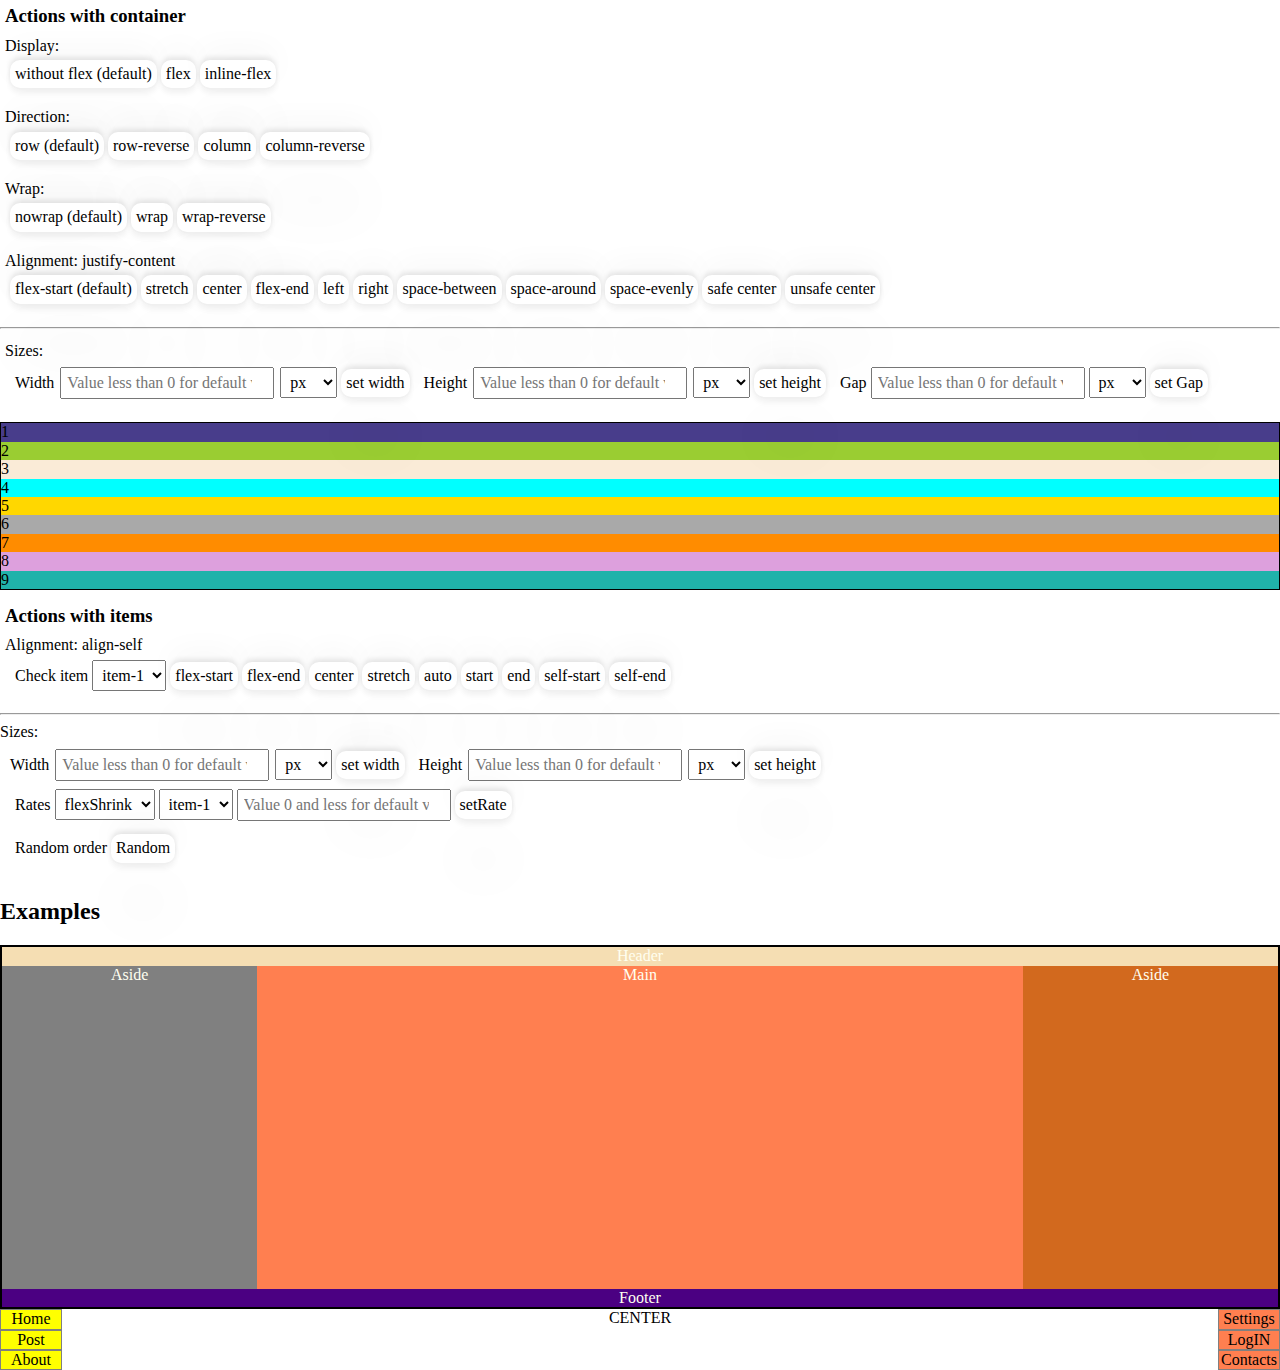
<file: Flex.html>
<!DOCTYPE html>
<html lang="en">
<head>
    <meta charset="UTF-8">
    <title>Flex</title>
    <link href="styles/flexstyle.css" rel="stylesheet">

    <script src="scripts/script.js"></script>
    <script src="scripts/content_script.js"></script>
</head>
<body>

<div class="container__config">
    <h3>Actions with container</h3>
    <div class="display_block">Display:
        <div class="button_block">
            <button onclick="display_set('block')">
                without flex (default)
            </button>
            <button onclick="display_set('flex')">flex</button>
            <button onclick="display_set('inline-flex')">inline-flex</button>
        </div>
    </div>

    <div class="direction_block">
        Direction:
        <div class="button_block">
            <button onclick="direction_set('row')">
                row (default)
            </button>
            <button onclick="direction_set('row-reverse')">
                row-reverse
            </button>
            <button onclick="direction_set('column')">
                column
            </button>
            <button onclick="direction_set('column-reverse')">
                column-reverse
            </button>
        </div>
    </div>

    <div class="wrap_block">
        Wrap:
        <div class="button_block">
            <button onclick="wrap_set('nowrap')">nowrap (default)</button>
            <button onclick="wrap_set('wrap')">wrap</button>
            <button onclick="wrap_set('wrap-reverse')">wrap-reverse</button>
        </div>
    </div>

    <div class="alignment_block">
        Alignment: justify-content
        <div class="button_block">
            <button onclick="justifyContent_set('flex-start')">
                flex-start (default)
            </button>
            <button onclick="justifyContent_set('stretch')">
                stretch
            </button>
            <button onclick="justifyContent_set('center')">
                center
            </button>
            <button onclick="justifyContent_set('flex-end')">
                flex-end
            </button>
            <button onclick="justifyContent_set('left')">
                left
            </button>
            <button onclick="justifyContent_set('right')">
                right
            </button>
            <button onclick="justifyContent_set('space-between')">
                space-between
            </button>
            <button onclick="justifyContent_set('space-around')">
                space-around
            </button>
            <button onclick="justifyContent_set('space-evenly')">
                space-evenly
            </button>
            <button onclick="justifyContent_set('safe center')">
                safe center
            </button>
            <button onclick="justifyContent_set('unsafe center')">
                unsafe center
            </button>
        </div>
    </div>
    <hr>
    <div class="sizes">
        Sizes:
        <div class="button_block">
            <label>Width
                <input class="newWidth" name="width" placeholder="Value less than 0 for default value" type="number">
                <select class="types" id="block_width" name="block_width">
                </select>
                <button onclick="setWidth('block__container',0)">set width</button>
            </label>

            <label> Height
                <input class="newHeight" name="height" placeholder="Value less than 0 for default value" type="number">
                <select class="types" id="block_height" name="">
                </select>
                <button onclick="setHeight('block__container',0)">set height</button>
            </label>

            <label>Gap
                <input class="newGap" name="gap" placeholder="Value less than 0 for default value" type="number">
                <select class="types" id="gap_type" name="gap_type">
                </select>
                <button onclick="setGap()">set Gap</button>
            </label>
        </div>
    </div>
</div>
<div class="block__container">
    <div class="item-1 flex_item" onclick="getRandomGradient(this)">1</div>
    <div class="item-2 flex_item" onclick="getRandomGradient(this)">2</div>
    <div class="item-3 flex_item" onclick="getRandomGradient(this)">3</div>
    <div class="item-4 flex_item" onclick="getRandomGradient(this)">4</div>
    <div class="item-5 flex_item" onclick="getRandomGradient(this)">5</div>
    <div class="item-6 flex_item" onclick="getRandomGradient(this)">6</div>
    <div class="item-7 flex_item" onclick="getRandomGradient(this)">7</div>
    <div class="item-8 flex_item" onclick="getRandomGradient(this)">8</div>
    <div class="item-9 flex_item" onclick="getRandomGradient(this)">9</div>
</div>
<div class="container__config">
    <h3>Actions with items</h3>

    <div class="aligment_block">
        Alignment: align-self
        <div class="button_block">
            <label> Check item
                <select class="fl_items" id="selected_item" name="selected_item">
                </select>
                <button onclick="align_self('flex-start')">
                    flex-start
                </button>
                <button onclick="align_self('flex-end')">
                    flex-end
                </button>
                <button onclick="align_self('center')">
                    center
                </button>
                <button onclick="align_self('stretch')">
                    stretch
                </button>
                <button onclick="align_self('auto')">
                    auto
                </button>
                <button onclick="align_self('start')">
                    start
                </button>
                <button onclick="align_self('end')">
                    end
                </button>
                <button onclick="align_self('self-start')">
                    self-start
                </button>
                <button onclick="align_self('self-end')">
                    self-end
                </button>
            </label>
        </div>
    </div>
    <hr>
    Sizes:
    <div class="sizes">
        <label>Width
            <input class="newWidth" name="width" placeholder="Value less than 0 for default value" type="number">
            <select class="types" id="width_type" name="width_type">
            </select>
            <button onclick="setWidth('flex_item',1)">set width</button>
        </label>

        <label> Height
            <input class="newHeight" name="height" placeholder="Value less than 0 for default value" type="number">
            <select class="types" id="height_type" name="height_type">
            </select>
            <button onclick="setHeight('flex_item',1)">set height</button>
        </label>
        <div class="rates">
            <label> Rates
                <select class="fl_rates" onchange="checkBasis()">
                </select>
                <select class="fl_items">
                </select>
                <input class="newRate" name="" placeholder="Value 0 and less for default value" type="number">
                <select class="basis_type" id="basis_type" name="basis_type"> </select>
                <button onclick="setRates()">
                    setRate
                </button>
            </label></div>
        <div class="order">
            <label>
                Random order
                <button onclick="setOrder()">Random</button>
            </label>
        </div>
    </div>
</div>
<h2>Examples</h2>
<div class="flex-container">
    <header class="flex-item item1">Header</header>
    <main>
        <aside class="flex-item item2">Aside</aside>
        <section class="flex-item item3">Main</section>
        <aside class="flex-item item4">Aside</aside>
    </main>
    <footer class="flex-item item5">Footer</footer>
</div>

<div class="sideBars">
    <div class="sideLeft">
        <div class="itleft">Home</div>
        <div class="itleft">Post</div>
        <div class="itleft">About</div>
    </div>
    <div class="center_block">CENTER</div>
    <div class="sideRight">
        <div class="itright">Settings</div>
        <div class="itright">LogIN</div>
        <div class="itright">Contacts</div>
    </div>
</div>

<script>
    includeOptions()
    includeItems()
    includeRates()
    basisOptions()
</script>
</body>
</html>
</file>
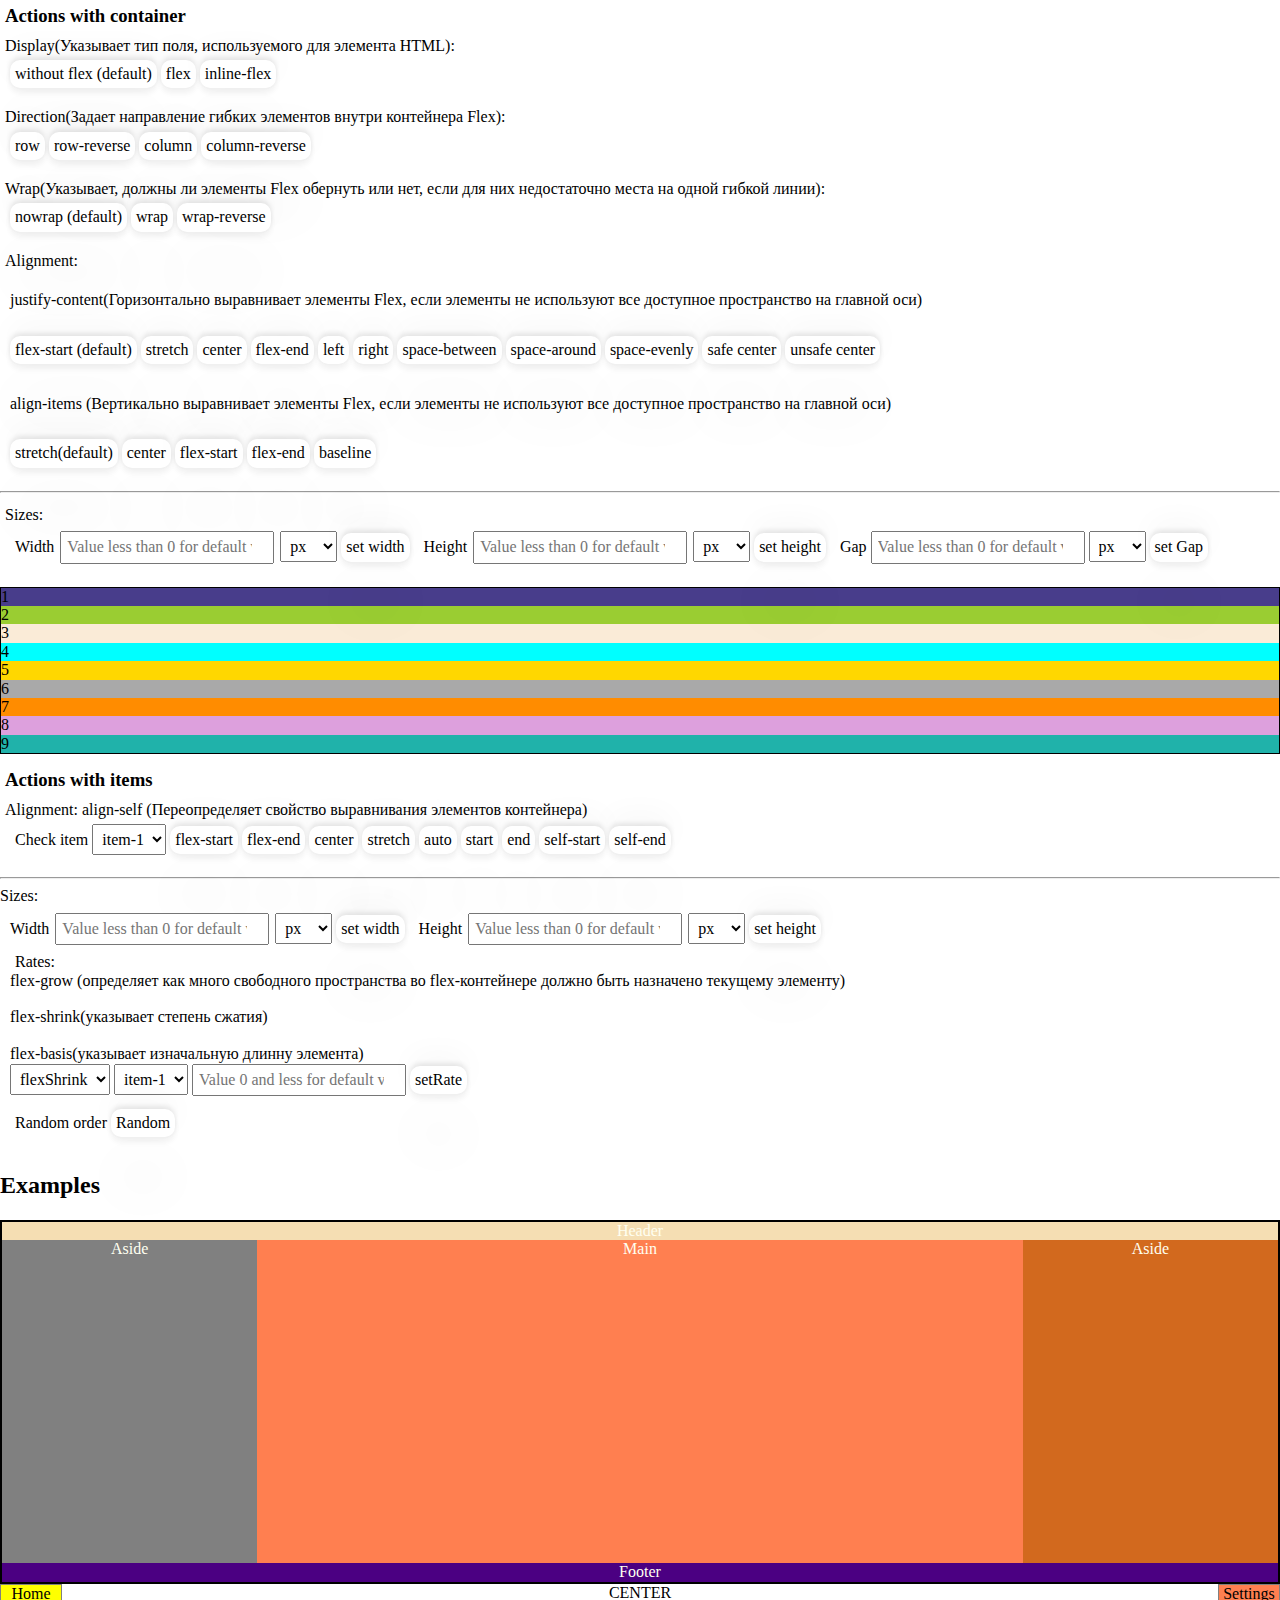
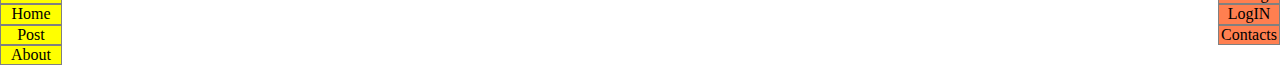
<file: Pages/Flex.html>
<!DOCTYPE html>
<html lang="en">
<head>
    <meta charset="UTF-8">
    <title>Flex</title>
    <link href="../styles/flexstyle.css" rel="stylesheet">
    <script src="../scripts/script.js"></script>
    <script src="../scripts/content_script.js"></script>
</head>
<body>

<div class="container__config">
    <h3>Actions with container</h3>
    <div class="display_block">Display(Указывает тип поля, используемого для элемента HTML):
        <div class="button_block">
            <button onclick="display_set('block')">
                without flex (default)
            </button>
            <button onclick="display_set('flex')">flex</button>
            <button onclick="display_set('inline-flex')">inline-flex</button>
        </div>
    </div>

    <div class="direction_block">
        Direction(Задает направление гибких элементов внутри контейнера Flex):
        <div class="button_block">
            <button onclick="direction_set('row')">
                row
            </button>
            <button onclick="direction_set('row-reverse')">
                row-reverse
            </button>
            <button onclick="direction_set('column')">
                column
            </button>
            <button onclick="direction_set('column-reverse')">
                column-reverse
            </button>
        </div>
    </div>

    <div class="wrap_block">
        Wrap(Указывает, должны ли элементы Flex обернуть или нет, если для них недостаточно места на одной гибкой
        линии):
        <div class="button_block">
            <button onclick="wrap_set('nowrap')">nowrap (default)</button>
            <button onclick="wrap_set('wrap')">wrap</button>
            <button onclick="wrap_set('wrap-reverse')">wrap-reverse</button>
        </div>
    </div>

    <div class="alignment_block">
        Alignment: <p>justify-content(Горизонтально выравнивает элементы Flex, если элементы не используют все доступное
        пространство на главной оси)</p>
        <div class="button_block">
            <button onclick="justifyContent_set('flex-start')">
                flex-start (default)
            </button>
            <button onclick="justifyContent_set('stretch')">
                stretch
            </button>
            <button onclick="justifyContent_set('center')">
                center
            </button>
            <button onclick="justifyContent_set('flex-end')">
                flex-end
            </button>
            <button onclick="justifyContent_set('left')">
                left
            </button>
            <button onclick="justifyContent_set('right')">
                right
            </button>
            <button onclick="justifyContent_set('space-between')">
                space-between
            </button>
            <button onclick="justifyContent_set('space-around')">
                space-around
            </button>
            <button onclick="justifyContent_set('space-evenly')">
                space-evenly
            </button>
            <button onclick="justifyContent_set('safe center')">
                safe center
            </button>
            <button onclick="justifyContent_set('unsafe center')">
                unsafe center
            </button>
        </div>
        <p>align-items (Вертикально выравнивает элементы Flex, если элементы не используют все доступное
            пространство на главной оси)</p>
        <div class="button_block">
            <button onclick="alignItems_set('stretch')">
                stretch(default)
            </button>
            <button onclick="alignItems_set('center')">
                center
            </button>
            <button onclick="alignItems_set('flex-start')">
                flex-start
            </button>
            <button onclick="alignItems_set('flex-end')">
                flex-end
            </button>
            <button onclick="alignItems_set('baseline')">
                baseline
            </button>
        </div>
    </div>
    <hr>
    <div class="sizes">
        Sizes:
        <div class="button_block">
            <label>Width
                <input class="newWidth" name="width" placeholder="Value less than 0 for default value" type="number">
                <select class="types" id="block_width" name="block_width">
                </select>
                <button onclick="setWidth('block__container',0)">set width</button>
            </label>

            <label> Height
                <input class="newHeight" name="height" placeholder="Value less than 0 for default value" type="number">
                <select class="types" id="block_height" name="">
                </select>
                <button onclick="setHeight('block__container',0)">set height</button>
            </label>

            <label>Gap
                <input class="newGap" name="gap" placeholder="Value less than 0 for default value" type="number">
                <select class="types" id="gap_type" name="gap_type">
                </select>
                <button onclick="setGap()">set Gap</button>
            </label>
        </div>
    </div>
</div>
<div class="block__container">
    <div class="item-1 flex_item" onclick="getRandomGradient(this)">1</div>
    <div class="item-2 flex_item" onclick="getRandomGradient(this)">2</div>
    <div class="item-3 flex_item" onclick="getRandomGradient(this)">3</div>
    <div class="item-4 flex_item" onclick="getRandomGradient(this)">4</div>
    <div class="item-5 flex_item" onclick="getRandomGradient(this)">5</div>
    <div class="item-6 flex_item" onclick="getRandomGradient(this)">6</div>
    <div class="item-7 flex_item" onclick="getRandomGradient(this)">7</div>
    <div class="item-8 flex_item" onclick="getRandomGradient(this)">8</div>
    <div class="item-9 flex_item" onclick="getRandomGradient(this)">9</div>
</div>
<div class="container__config">
    <h3>Actions with items</h3>

    <div class="aligment_block">
        Alignment: align-self (Переопределяет свойство выравнивания элементов контейнера)
        <div class="button_block">
            <label> Check item
                <select class="fl_items" id="selected_item" name="selected_item">
                </select>
                <button onclick="align_self('flex-start')">
                    flex-start
                </button>
                <button onclick="align_self('flex-end')">
                    flex-end
                </button>
                <button onclick="align_self('center')">
                    center
                </button>
                <button onclick="align_self('stretch')">
                    stretch
                </button>
                <button onclick="align_self('auto')">
                    auto
                </button>
                <button onclick="align_self('start')">
                    start
                </button>
                <button onclick="align_self('end')">
                    end
                </button>
                <button onclick="align_self('self-start')">
                    self-start
                </button>
                <button onclick="align_self('self-end')">
                    self-end
                </button>
            </label>
        </div>
    </div>
    <hr>
    Sizes:
    <div class="sizes">
        <label>Width
            <input class="newWidth" name="width" placeholder="Value less than 0 for default value" type="number">
            <select class="types" id="width_type" name="width_type">
            </select>
            <button onclick="setWidth('flex_item',1)">set width</button>
        </label>

        <label> Height
            <input class="newHeight" name="height" placeholder="Value less than 0 for default value" type="number">
            <select class="types" id="height_type" name="height_type">
            </select>
            <button onclick="setHeight('flex_item',1)">set height</button>
        </label>
        <div class="rates">
            <label> Rates: <br>flex-grow (определяет как много свободного пространства во flex-контейнере должно быть
                назначено текущему элементу)<br>
                <br> flex-shrink(указывает степень сжатия)<br>
                <br>flex-basis(указывает изначальную длинну элемента)<br>
                <select class="fl_rates" onchange="checkBasis()">
                </select>
                <select class="fl_items">
                </select>
                <input class="newRate" name="" placeholder="Value 0 and less for default value" type="number">
                <select class="basis_type" id="basis_type" name="basis_type"> </select>
                <button onclick="setRates()">
                    setRate
                </button>
            </label></div>
        <div class="order">
            <label>
                Random order
                <button onclick="setOrder()">Random</button>
            </label>
        </div>
    </div>
</div>
<h2>Examples</h2>
<div class="flex-container">
    <header class="flex-item item1">Header</header>
    <main>
        <aside class="flex-item item2">Aside</aside>
        <section class="flex-item item3">Main</section>
        <aside class="flex-item item4">Aside</aside>
    </main>
    <footer class="flex-item item5">Footer</footer>
</div>

<div class="sideBars">
    <div class="sideLeft">
        <div class="itleft">Home</div>
        <div class="itleft">Home</div>
        <div class="itleft">Post</div>
        <div class="itleft">About</div>
    </div>
    <div class="center_block">CENTER</div>
    <div class="sideRight">
        <div class="itright">Settings</div>
        <div class="itright">LogIN</div>
        <div class="itright">Contacts</div>
    </div>
</div>

<script>
    includeOptions()
    includeItems()
    includeRates()
    basisOptions()
</script>
</body>
</html>
</file>
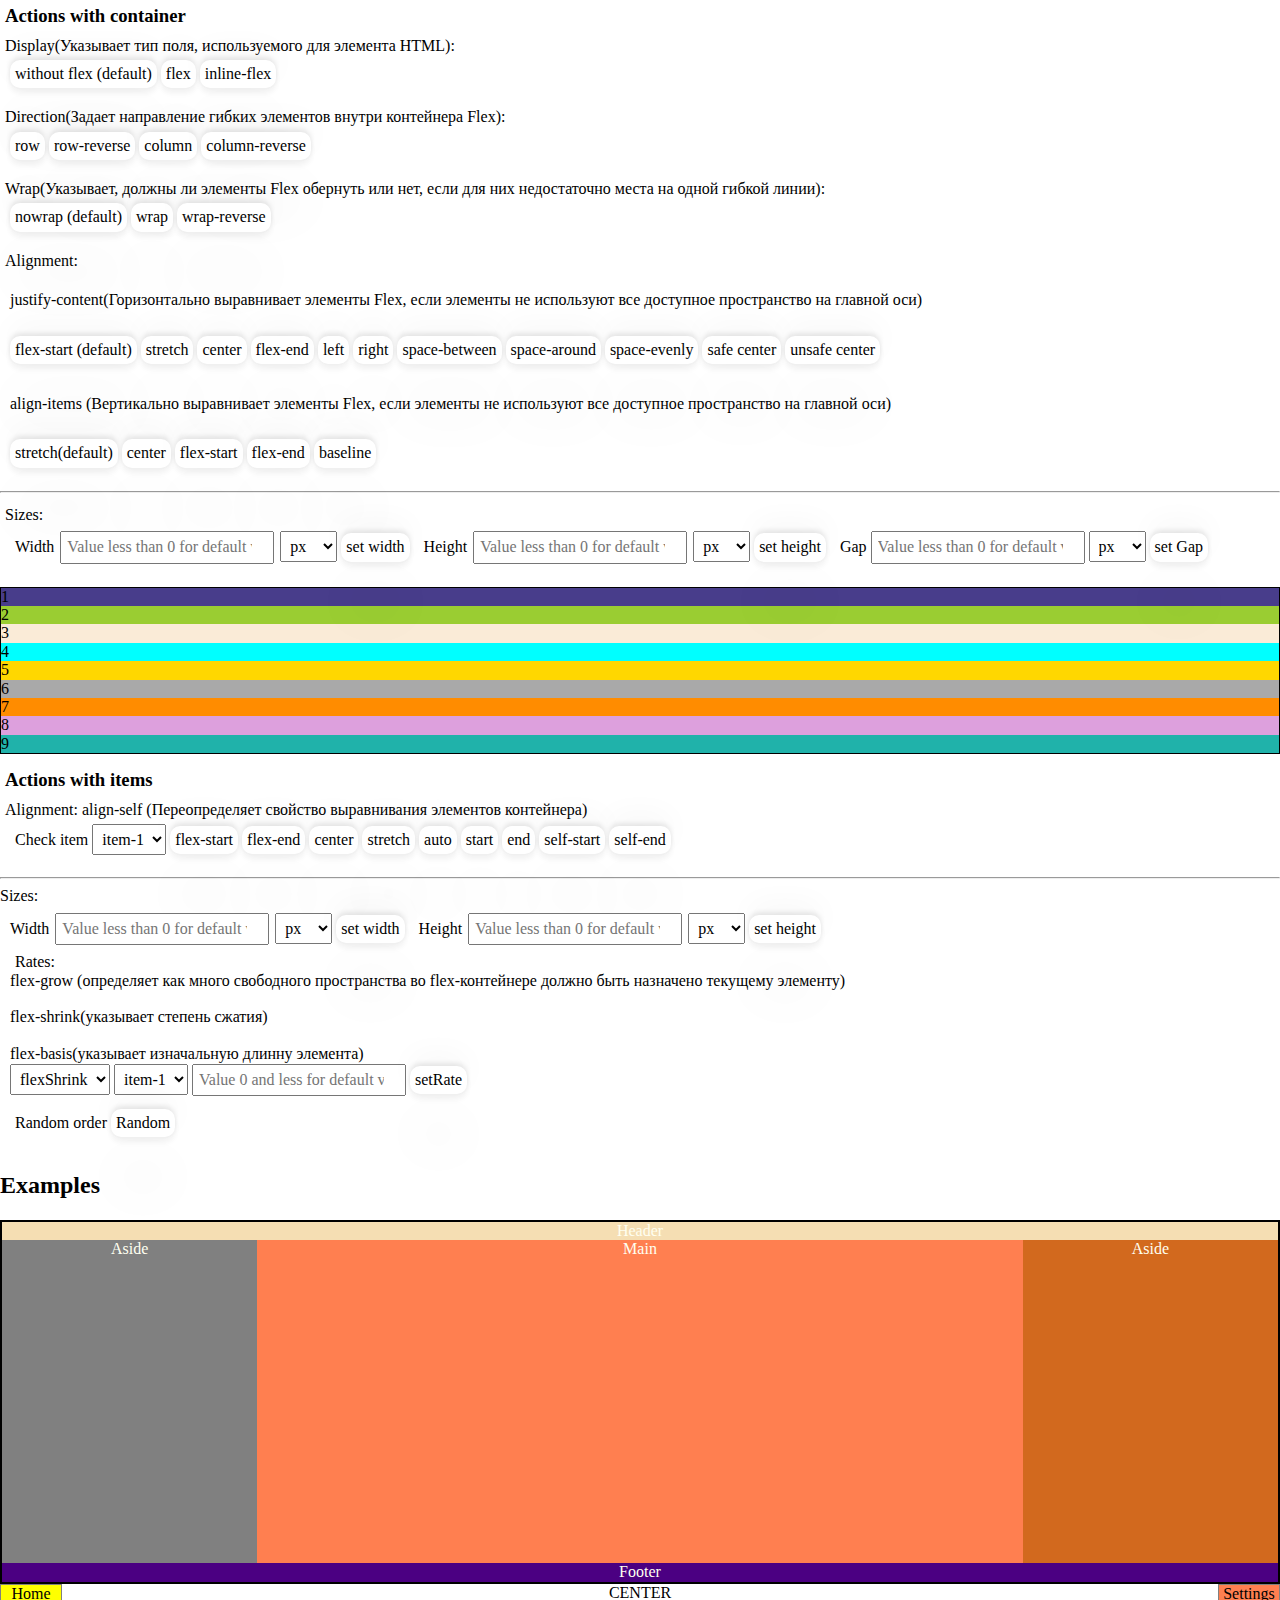
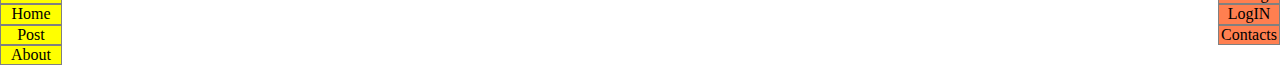
<file: pages/flex.html>
<!DOCTYPE html>
<html lang="en">
<head>
    <meta charset="UTF-8">
    <title>Flex</title>
    <link href="../styles/flexstyle.css" rel="stylesheet">
    <script src="../scripts/flex.js"></script>
    <script src="../scripts/flex__content_script.js"></script>
</head>
<body>

<div class="container__config">
    <h3>Actions with container</h3>
    <div class="display_block">Display(Указывает тип поля, используемого для элемента HTML):
        <div class="button_block">
            <button onclick="display_set('block')">
                without flex (default)
            </button>
            <button onclick="display_set('flex')">flex</button>
            <button onclick="display_set('inline-flex')">inline-flex</button>
        </div>
    </div>

    <div class="direction_block">
        Direction(Задает направление гибких элементов внутри контейнера Flex):
        <div class="button_block">
            <button onclick="direction_set('row')">
                row
            </button>
            <button onclick="direction_set('row-reverse')">
                row-reverse
            </button>
            <button onclick="direction_set('column')">
                column
            </button>
            <button onclick="direction_set('column-reverse')">
                column-reverse
            </button>
        </div>
    </div>

    <div class="wrap_block">
        Wrap(Указывает, должны ли элементы Flex обернуть или нет, если для них недостаточно места на одной гибкой
        линии):
        <div class="button_block">
            <button onclick="wrap_set('nowrap')">nowrap (default)</button>
            <button onclick="wrap_set('wrap')">wrap</button>
            <button onclick="wrap_set('wrap-reverse')">wrap-reverse</button>
        </div>
    </div>

    <div class="alignment_block">
        Alignment: <p>justify-content(Горизонтально выравнивает элементы Flex, если элементы не используют все доступное
        пространство на главной оси)</p>
        <div class="button_block">
            <button onclick="justifyContent_set('flex-start')">
                flex-start (default)
            </button>
            <button onclick="justifyContent_set('stretch')">
                stretch
            </button>
            <button onclick="justifyContent_set('center')">
                center
            </button>
            <button onclick="justifyContent_set('flex-end')">
                flex-end
            </button>
            <button onclick="justifyContent_set('left')">
                left
            </button>
            <button onclick="justifyContent_set('right')">
                right
            </button>
            <button onclick="justifyContent_set('space-between')">
                space-between
            </button>
            <button onclick="justifyContent_set('space-around')">
                space-around
            </button>
            <button onclick="justifyContent_set('space-evenly')">
                space-evenly
            </button>
            <button onclick="justifyContent_set('safe center')">
                safe center
            </button>
            <button onclick="justifyContent_set('unsafe center')">
                unsafe center
            </button>
        </div>
        <p>align-items (Вертикально выравнивает элементы Flex, если элементы не используют все доступное
            пространство на главной оси)</p>
        <div class="button_block">
            <button onclick="alignItems_set('stretch')">
                stretch(default)
            </button>
            <button onclick="alignItems_set('center')">
                center
            </button>
            <button onclick="alignItems_set('flex-start')">
                flex-start
            </button>
            <button onclick="alignItems_set('flex-end')">
                flex-end
            </button>
            <button onclick="alignItems_set('baseline')">
                baseline
            </button>
        </div>
    </div>
    <hr>
    <div class="sizes">
        Sizes:
        <div class="button_block">
            <label>Width
                <input class="newWidth" name="width" placeholder="Value less than 0 for default value" type="number">
                <select class="types" id="block_width" name="block_width">
                </select>
                <button onclick="setWidth('block__container',0)">set width</button>
            </label>

            <label> Height
                <input class="newHeight" name="height" placeholder="Value less than 0 for default value" type="number">
                <select class="types" id="block_height" name="">
                </select>
                <button onclick="setHeight('block__container',0)">set height</button>
            </label>

            <label>Gap
                <input class="newGap" name="gap" placeholder="Value less than 0 for default value" type="number">
                <select class="types" id="gap_type" name="gap_type">
                </select>
                <button onclick="setGap()">set Gap</button>
            </label>
        </div>
    </div>
</div>
<div class="block__container">
    <div class="item-1 flex_item" onclick="getRandomGradient(this)">1</div>
    <div class="item-2 flex_item" onclick="getRandomGradient(this)">2</div>
    <div class="item-3 flex_item" onclick="getRandomGradient(this)">3</div>
    <div class="item-4 flex_item" onclick="getRandomGradient(this)">4</div>
    <div class="item-5 flex_item" onclick="getRandomGradient(this)">5</div>
    <div class="item-6 flex_item" onclick="getRandomGradient(this)">6</div>
    <div class="item-7 flex_item" onclick="getRandomGradient(this)">7</div>
    <div class="item-8 flex_item" onclick="getRandomGradient(this)">8</div>
    <div class="item-9 flex_item" onclick="getRandomGradient(this)">9</div>
</div>
<div class="container__config">
    <h3>Actions with items</h3>

    <div class="aligment_block">
        Alignment: align-self (Переопределяет свойство выравнивания элементов контейнера)
        <div class="button_block">
            <label> Check item
                <select class="fl_items" id="selected_item" name="selected_item">
                </select>
                <button onclick="align_self('flex-start')">
                    flex-start
                </button>
                <button onclick="align_self('flex-end')">
                    flex-end
                </button>
                <button onclick="align_self('center')">
                    center
                </button>
                <button onclick="align_self('stretch')">
                    stretch
                </button>
                <button onclick="align_self('auto')">
                    auto
                </button>
                <button onclick="align_self('start')">
                    start
                </button>
                <button onclick="align_self('end')">
                    end
                </button>
                <button onclick="align_self('self-start')">
                    self-start
                </button>
                <button onclick="align_self('self-end')">
                    self-end
                </button>
            </label>
        </div>
    </div>
    <hr>
    Sizes:
    <div class="sizes">
        <label>Width
            <input class="newWidth" name="width" placeholder="Value less than 0 for default value" type="number">
            <select class="types" id="width_type" name="width_type">
            </select>
            <button onclick="setWidth('flex_item',1)">set width</button>
        </label>

        <label> Height
            <input class="newHeight" name="height" placeholder="Value less than 0 for default value" type="number">
            <select class="types" id="height_type" name="height_type">
            </select>
            <button onclick="setHeight('flex_item',1)">set height</button>
        </label>
        <div class="rates">
            <label> Rates: <br>flex-grow (определяет как много свободного пространства во flex-контейнере должно быть
                назначено текущему элементу)<br>
                <br> flex-shrink(указывает степень сжатия)<br>
                <br>flex-basis(указывает изначальную длинну элемента)<br>
                <select class="fl_rates" onchange="checkBasis()">
                </select>
                <select class="fl_items">
                </select>
                <input class="newRate" name="" placeholder="Value 0 and less for default value" type="number">
                <select class="basis_type" id="basis_type" name="basis_type"> </select>
                <button onclick="setRates()">
                    setRate
                </button>
            </label></div>
        <div class="order">
            <label>
                Random order
                <button onclick="setOrder()">Random</button>
            </label>
        </div>
    </div>
</div>
<h2>Examples</h2>
<div class="flex-container">
    <header class="flex-item item1">Header</header>
    <main>
        <aside class="flex-item item2">Aside</aside>
        <section class="flex-item item3">Main</section>
        <aside class="flex-item item4">Aside</aside>
    </main>
    <footer class="flex-item item5">Footer</footer>
</div>

<div class="sideBars">
    <div class="sideLeft">
        <div class="itleft">Home</div>
        <div class="itleft">Home</div>
        <div class="itleft">Post</div>
        <div class="itleft">About</div>
    </div>
    <div class="center_block">CENTER</div>
    <div class="sideRight">
        <div class="itright">Settings</div>
        <div class="itright">LogIN</div>
        <div class="itright">Contacts</div>
    </div>
</div>

<script>
    includeOptions()
    includeItems()
    includeRates()
    basisOptions()
</script>
</body>
</html>
</file>
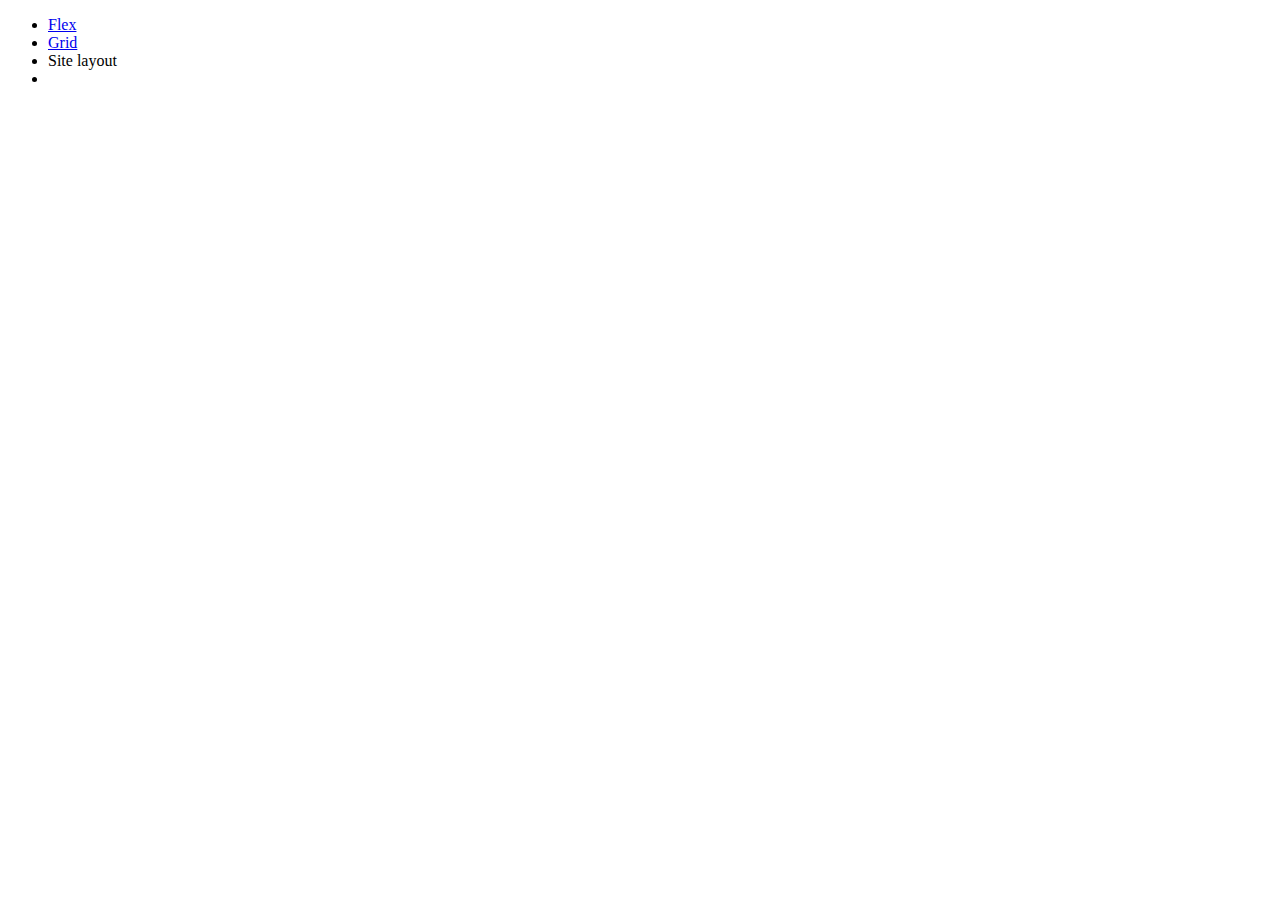
<file: pages/main.html>
<!DOCTYPE html>
<html lang="en">
<head>
    <meta charset="UTF-8">
    <title>My workshop</title>
</head>
<body>
<nav>
    <ul>
        <li><a href="flex.html">Flex</a></li>
        <li><a href="grid.html">Grid</a></li>
        <li>Site layout</li>
        <li></li>
    </ul>
</nav>
</body>
</html>
</file>
<file: styles/flexstyle.css>
@import "normalize.css";

.block__container {
    margin: 10px 0 10px 0;
    border: 1px solid black;
}

h3 {
    margin: 0;
}

.container__config * {
    padding: 5px;
}

.container__config hr {
    padding: 0;
}

button {
    margin-bottom: 5px;
    background: white;
    border: aliceblue;
    border-radius: 10px;
    box-shadow: rgba(0, 0, 0, 0.03) 0 54px 55px, rgba(0, 0, 0, 0.03) 0 -12px 30px, rgba(0, 0, 0, 0.03) 0 4px 6px, rgba(0, 0, 0, 0.03) 0 6px 6px, rgba(0, 0, 0, 0.09) 0 -3px 5px;
}

.item-1 {
    background-color: darkslateblue;
}

.item-2 {
    background-color: yellowgreen;
}

.item-3 {
    background-color: antiquewhite;
}

.item-4 {
    background-color: cyan;
}

.item-5 {
    background-color: gold;
}

.item-6 {
    background-color: darkgray;
}

.item-7 {
    background-color: darkorange;
}

.item-8 {
    background-color: plum;
}

.item-9 {
    background-color: lightseagreen;
}

.newHeight, .newWidth {
    margin: 2px
}

#basis_type {
    display: none;
}

.flex-container {
    border: 2px solid black;
    display: flex;
    flex-direction: column;
    min-height: 40vh;
}

.flex-item {
    text-align: center;
    color: ivory;
}

main {
    display: flex;
    flex: 1;
}

aside {
    flex: 1
}

section {
    flex: 3
}

.item1 {
    background: wheat;
}

.item2 {
    background: grey;
}

.item3 {
    background: coral;
}

.item4 {
    background: chocolate;
}

.item5 {
    background: indigo;
}

.itleft, .itright {
    width: 60px;
    text-align: center;
    gap: 10px;
    border: grey 1px solid;
}

.itleft {
    background: yellow;
}

.itright {
    background: coral;
}

.sideBars {
    display: flex;
    flex-direction: row;
    justify-content: space-between;
}
</file>
